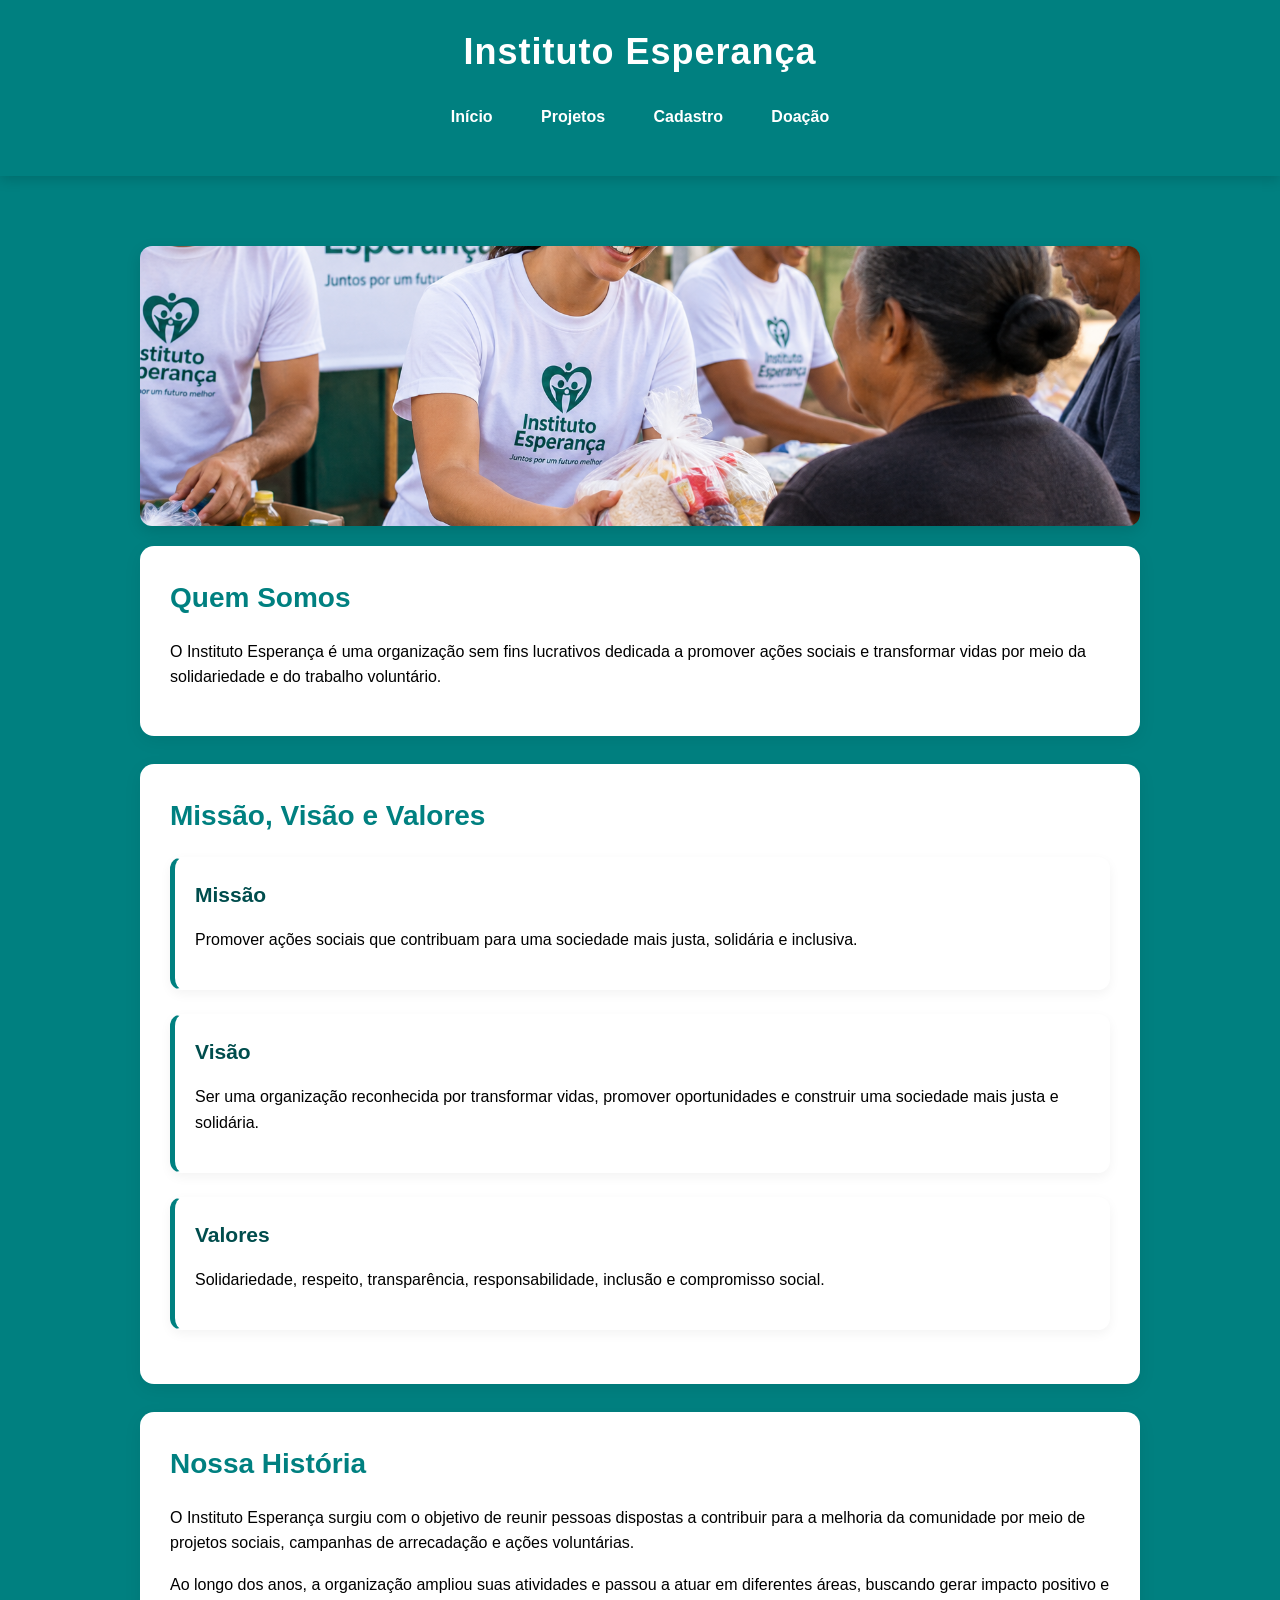
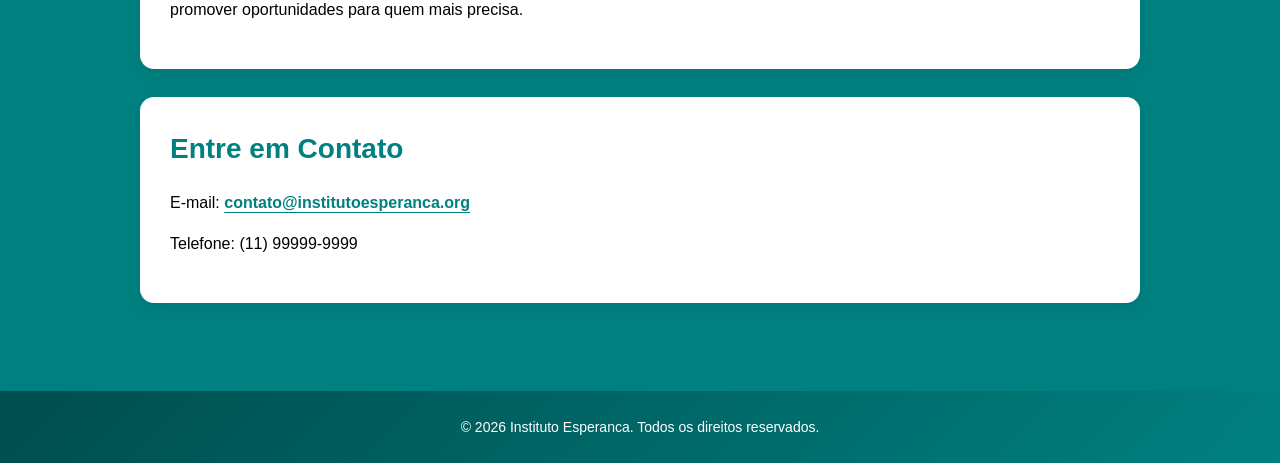
<file: index.html>
<!DOCTYPE html>
<html lang="pt-BR">

<head>
    <meta charset="UTF-8">
    <meta name="viewport" content="width=device-width, initial-scale=1.0">
    <title>Instituto Esperança</title>
    <meta name="description" content="Instituto Esperança: conheça nossos projetos e ações sociais para transformar vidas.">
    <link rel="stylesheet" href="CSS/style.css">
</head>

<body>
    <header>
        <h1>Instituto Esperança</h1>

        <nav>
            <a href="index.html" aria-current="page">Início</a>
            <a href="projetos.html">Projetos</a>
            <a href="cadastro.html">Cadastro</a>
            <a href="doacao.html">Doação</a>
        </nav>
    </header>

    <main>
        <div>
            <img src="imagens/ong.jpg" alt="Voluntários realizando uma ação social">
        </div>
        <section>
            <h2>Quem Somos</h2>
            <p> O Instituto Esperança é uma organização sem fins lucrativos dedicada a promover ações sociais e
                transformar vidas por meio da solidariedade e do trabalho voluntário.</p>
        </section>
        <section>
            <h2>Missão, Visão e Valores</h2>
            <article>
                <h3>Missão</h3>
                <p>Promover ações sociais que contribuam para uma sociedade mais justa, solidária e inclusiva.</p>
            </article>
            <article>
                <h3>Visão</h3>
                <p>Ser uma organização reconhecida por transformar vidas, promover oportunidades e construir uma sociedade mais justa e solidária.</p>
            </article>
            <article>
                <h3>Valores</h3>
                <p>Solidariedade, respeito, transparência, responsabilidade, inclusão e compromisso social.</p>
            </article>
        </section>
        <section>
            <h2>Nossa História</h2>
            <p>O Instituto Esperança surgiu com o objetivo de reunir pessoas dispostas a contribuir para a melhoria da
                comunidade por meio de projetos sociais, campanhas de arrecadação e ações voluntárias.</p>
            <p>Ao longo dos anos, a organização ampliou suas atividades e passou a atuar em diferentes áreas, buscando
                gerar impacto positivo e promover oportunidades para quem mais precisa.</p>
        </section>
        <section>
            <h2>Entre em Contato</h2>
            <address>
                <p>
                    E-mail:
                    <a href="mailto:contato@institutoesperanca.org">
                        contato@institutoesperanca.org
                    </a>
                </p>
                <p>Telefone: (11) 99999-9999</p>
            </address>
        </section>
    </main>
    <footer>
        <p>&copy; 2026 Instituto Esperanca. Todos os direitos reservados.</p>
    </footer>
</body>

</html>
</file>
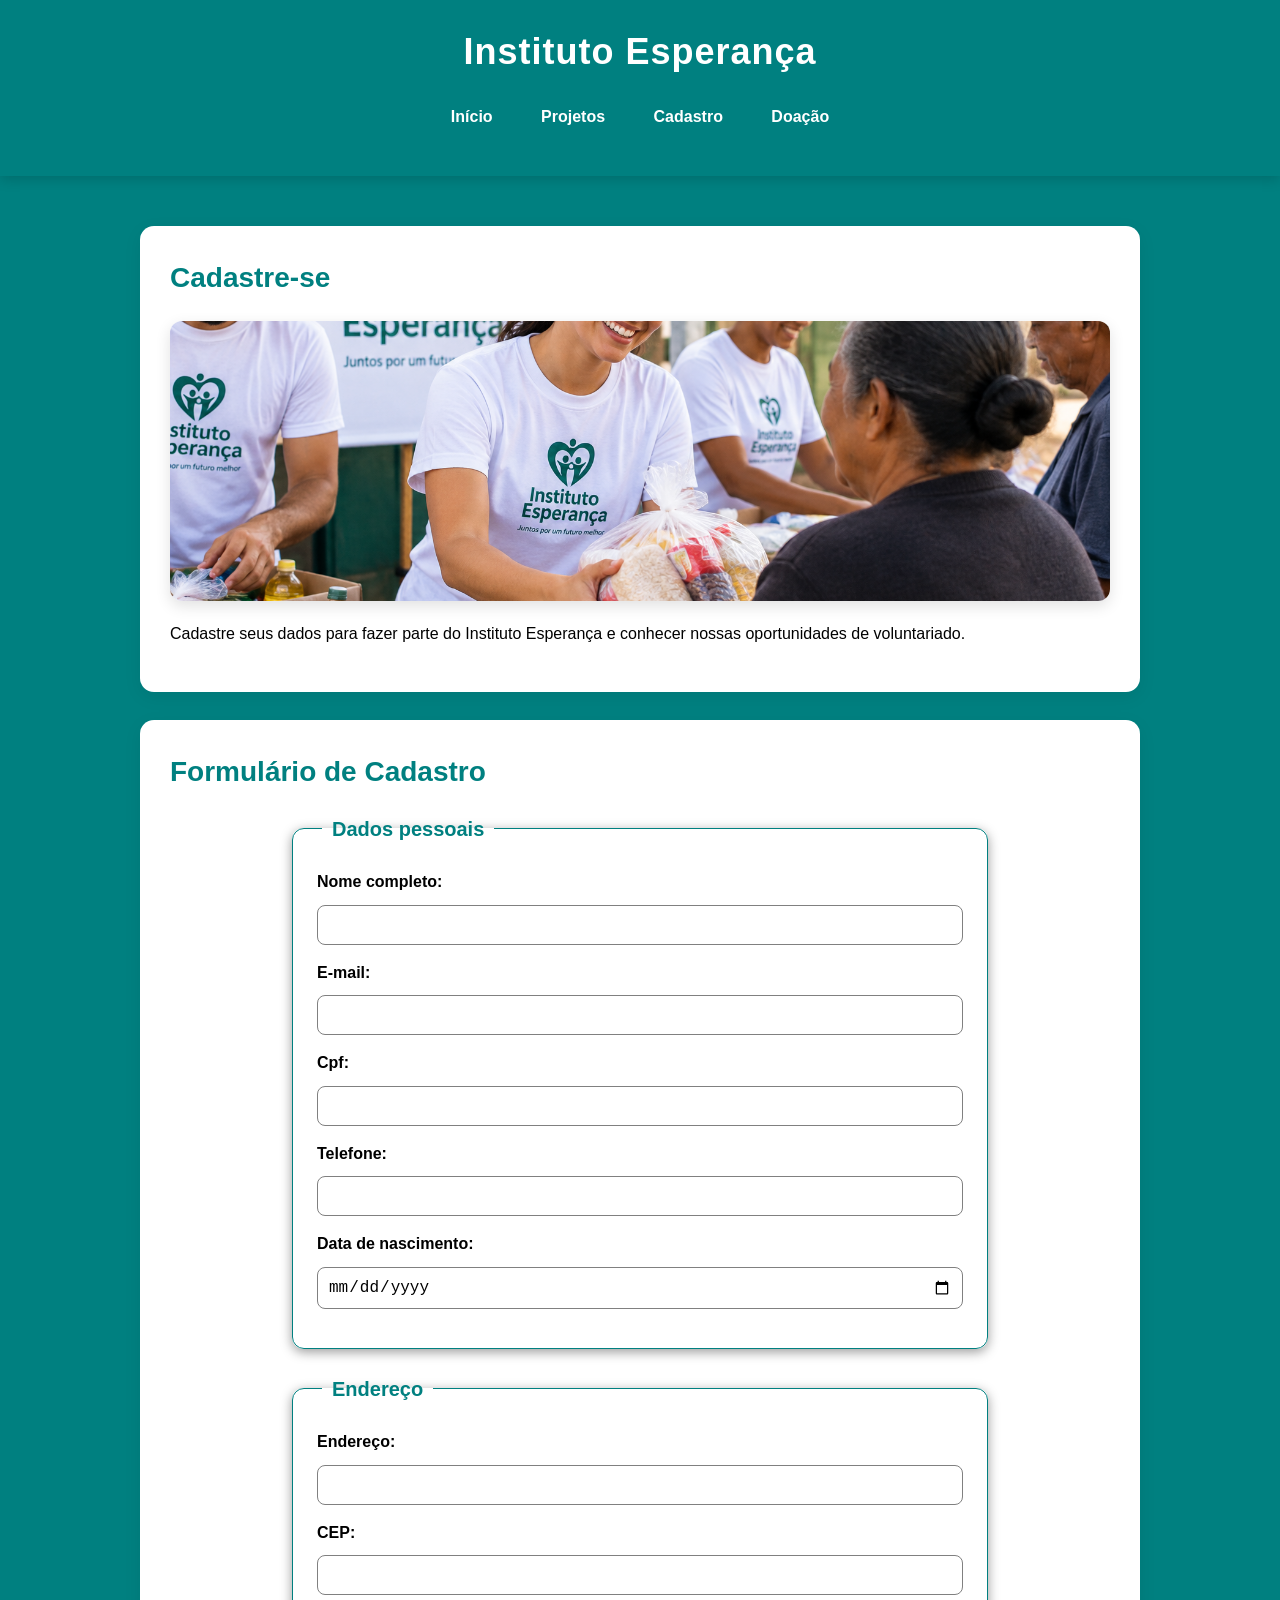
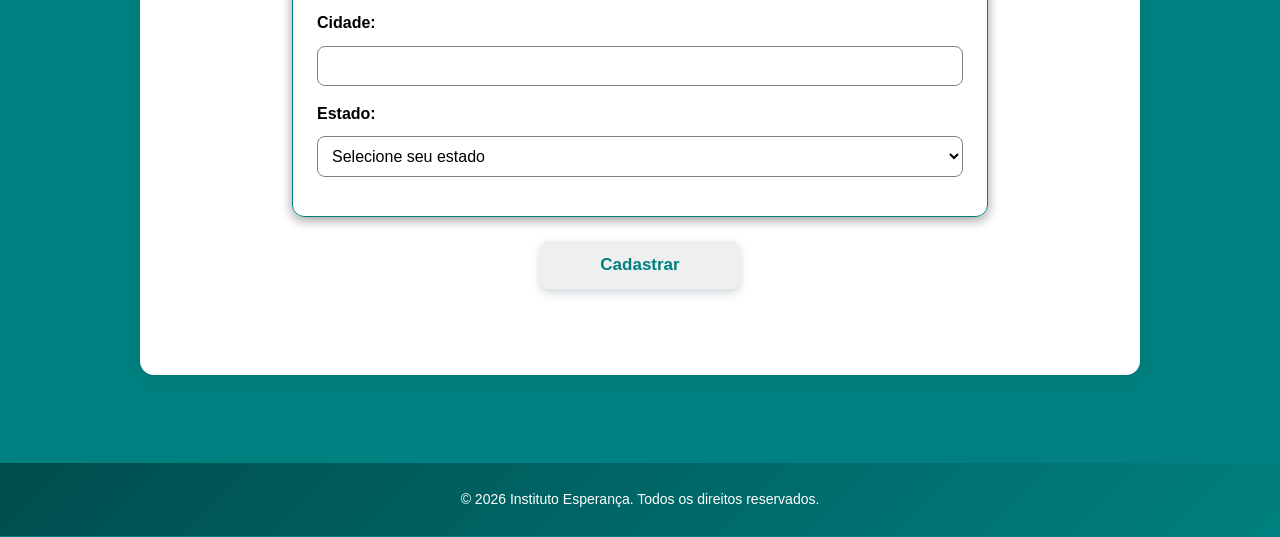
<file: cadastro.html>
<!DOCTYPE html>
<html lang="pt-BR">

<head>
    <meta charset="UTF-8">
    <meta name="viewport" content="width=device-width, initial-scale=1.0">
    <title>Cadastro - Instituto Esperança</title>
    <meta name="description" content="Cadastre-se no Instituto Esperança e faça parte das nossas ações sociais.">
    <link rel="stylesheet" href="CSS/style.css">
</head>

<body>
    <header>
        <h1>Instituto Esperança</h1>
        <nav>
            <a href="index.html">Início</a>
            <a href="projetos.html">Projetos</a>
            <a href="cadastro.html" aria-current="page">Cadastro</a>
            <a href="doacao.html">Doação</a>
        </nav>
    </header>
    <main>
        <section>
            <h2>Cadastre-se</h2>
            <img src="imagens/ong.jpg" alt="Voluntários do Instituto Esperança realizando uma ação social">
            <p>Cadastre seus dados para fazer parte do Instituto Esperança e conhecer nossas oportunidades de
                voluntariado.</p>
        </section>
        <section>
            <h2>Formulário de Cadastro</h2>
            <form id="formCadastro">
                <fieldset>
                    <legend>Dados pessoais</legend>
                    <label for="nome">Nome completo:</label>
                    <input type="text" id="nome" name="nome" required>
                    <label for="email">E-mail:</label>
                    <input type="email" id="email" name="email" required>
                    <label for="cpf">Cpf:</label>
                    <input type="text" id="cpf" name="cpf" required maxlength="14">
                    <label for="telefone">Telefone:</label>
                    <input type="tel" id="telefone" name="telefone" required maxlength="15">
                    <label for="data-nascimento">Data de nascimento:</label>
                    <input type="date" id="data-nascimento" name="data-nascimento" required>
                </fieldset>
                <fieldset>
                    <legend>Endereço</legend>
                    <label for="endereco">Endereço:</label>
                    <input type="text" id="endereco" name="endereco" required>
                    <label for="cep">CEP:</label>
                    <input type="text" id="cep" name="cep" required maxlength="9">
                    <label for="cidade">Cidade:</label>
                    <input type="text" id="cidade" name="cidade" required>
                    <label for="estado">Estado:</label>
                    <select id="estado" name="estado" required>
                        <option value="">Selecione seu estado</option>
                        <option value="AC">Acre</option>
                        <option value="AL">Alagoas</option>
                        <option value="AP">Amapá</option>
                        <option value="AM">Amazonas</option>
                        <option value="BA">Bahia</option>
                        <option value="CE">Ceará</option>
                        <option value="DF">Distrito Federal</option>
                        <option value="ES">Espírito Santo</option>
                        <option value="GO">Goiás</option>
                        <option value="MA">Maranhão</option>
                        <option value="MT">Mato Grosso</option>
                        <option value="MS">Mato Grosso do Sul</option>
                        <option value="MG">Minas Gerais</option>
                        <option value="PA">Pará</option>
                        <option value="PB">Paraíba</option>
                        <option value="PR">Paraná</option>
                        <option value="PE">Pernambuco</option>
                        <option value="PI">Piauí</option>
                        <option value="RJ">Rio de Janeiro</option>
                        <option value="RN">Rio Grande do Norte</option>
                        <option value="RS">Rio Grande do Sul</option>
                        <option value="RO">Rondônia</option>
                        <option value="RR">Roraima</option>
                        <option value="SC">Santa Catarina</option>
                        <option value="SP">São Paulo</option>
                        <option value="SE">Sergipe</option>
                        <option value="TO">Tocantins</option>
                    </select>
                </fieldset>
                <button type="submit">Cadastrar</button>
                <p id="mensagem"></p>
            </form>
        </section>
    </main>
    <footer>
        <p>&copy; 2026 Instituto Esperança. Todos os direitos reservados.</p>
    </footer>
    <script src="JS/script.js"></script>
</body>

</html>
</file>
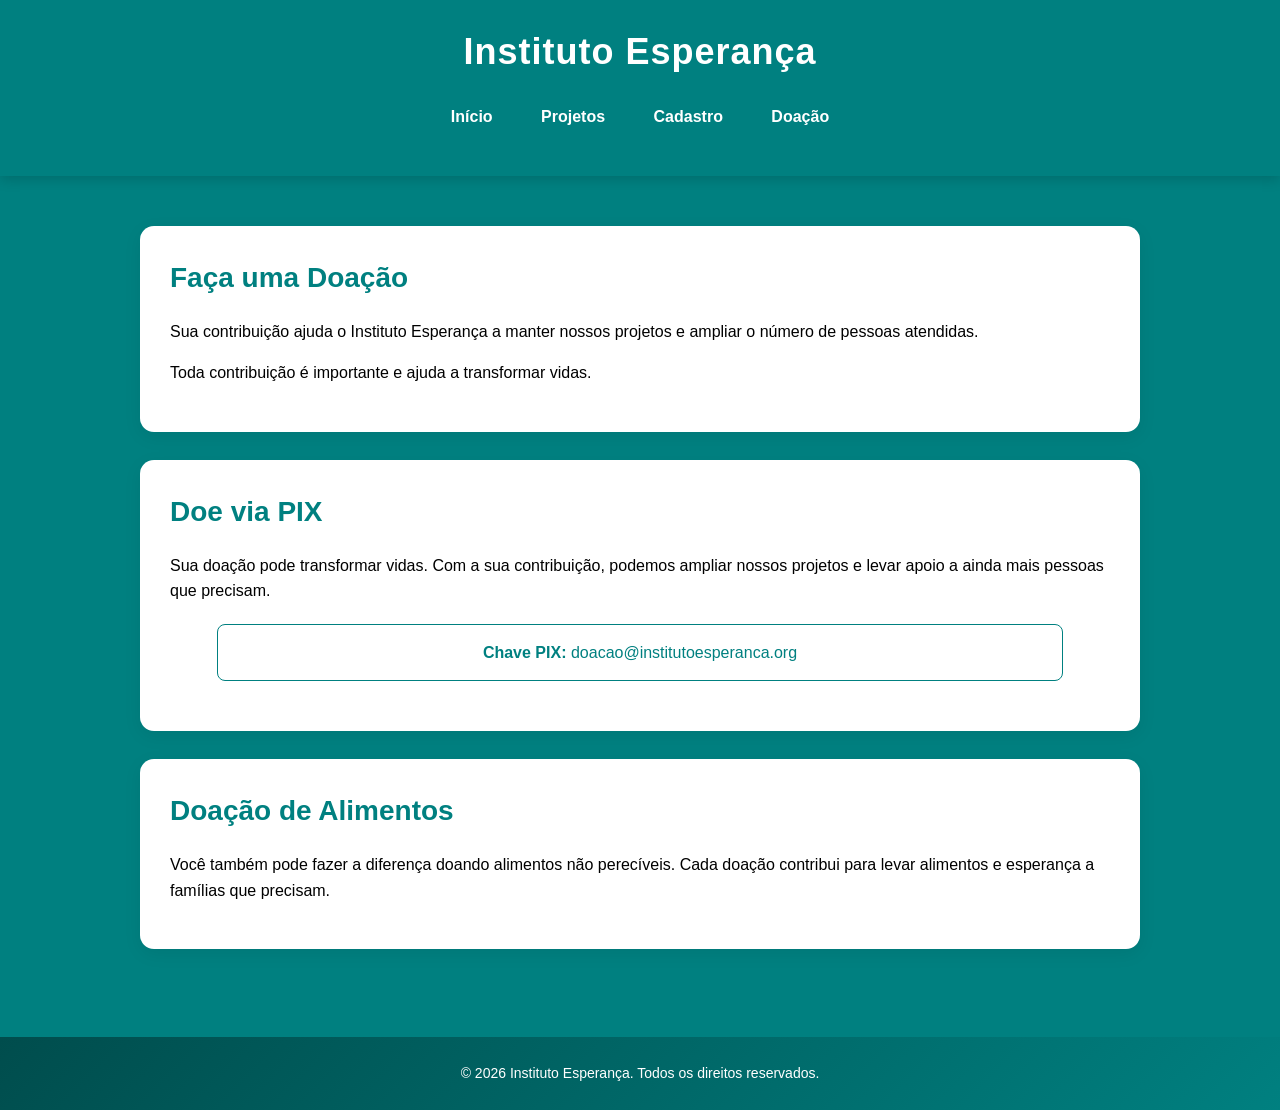
<file: doacao.html>
<!DOCTYPE html>
<html lang="en">
<head>
    <meta charset="UTF-8">
    <meta name="viewport" content="width=device-width, initial-scale=1.0">
    <title>Doação - Instituto Esperança</title>
    <meta name="description" content="Saiba como contribuir com o Instituto Esperança e apoiar nossos projetos sociais.">
    
    <link rel="stylesheet" href="CSS/style.css">
</head>
<body>
    <header>
    <h1>Instituto Esperança</h1>

    <nav>
        <a href="index.html">Início</a>
        <a href="projetos.html">Projetos</a>
        <a href="cadastro.html">Cadastro</a>
        <a href="doacao.html" aria-current="page">Doação</a>
    </nav>
</header>
<main>
    <section>
        <h2>Faça uma Doação</h2>
        <p>Sua contribuição ajuda o Instituto Esperança a manter nossos projetos e ampliar o número de pessoas atendidas.</p>
        <p>Toda contribuição é importante e ajuda a transformar vidas.</p>
    </section>
    <section>
        <h2>Doe via PIX</h2>
        <p>Sua doação pode transformar vidas. Com a sua contribuição, podemos ampliar nossos projetos e levar apoio a ainda mais pessoas que precisam.</p>
        <p class="chave-pix">
        <strong>Chave PIX:</strong> doacao@institutoesperanca.org</p>
    </section>
    <section>
        <h2>Doação de Alimentos</h2>

    <p>Você também pode fazer a diferença doando alimentos não perecíveis. Cada doação contribui para levar alimentos e esperança a famílias que precisam.</p>
    </section>
</main>
<footer>
    <p>&copy; 2026 Instituto Esperança. Todos os direitos reservados.</p>
</footer>
    <script src="JS/script.js"></script>
</body>
</html>
</file>
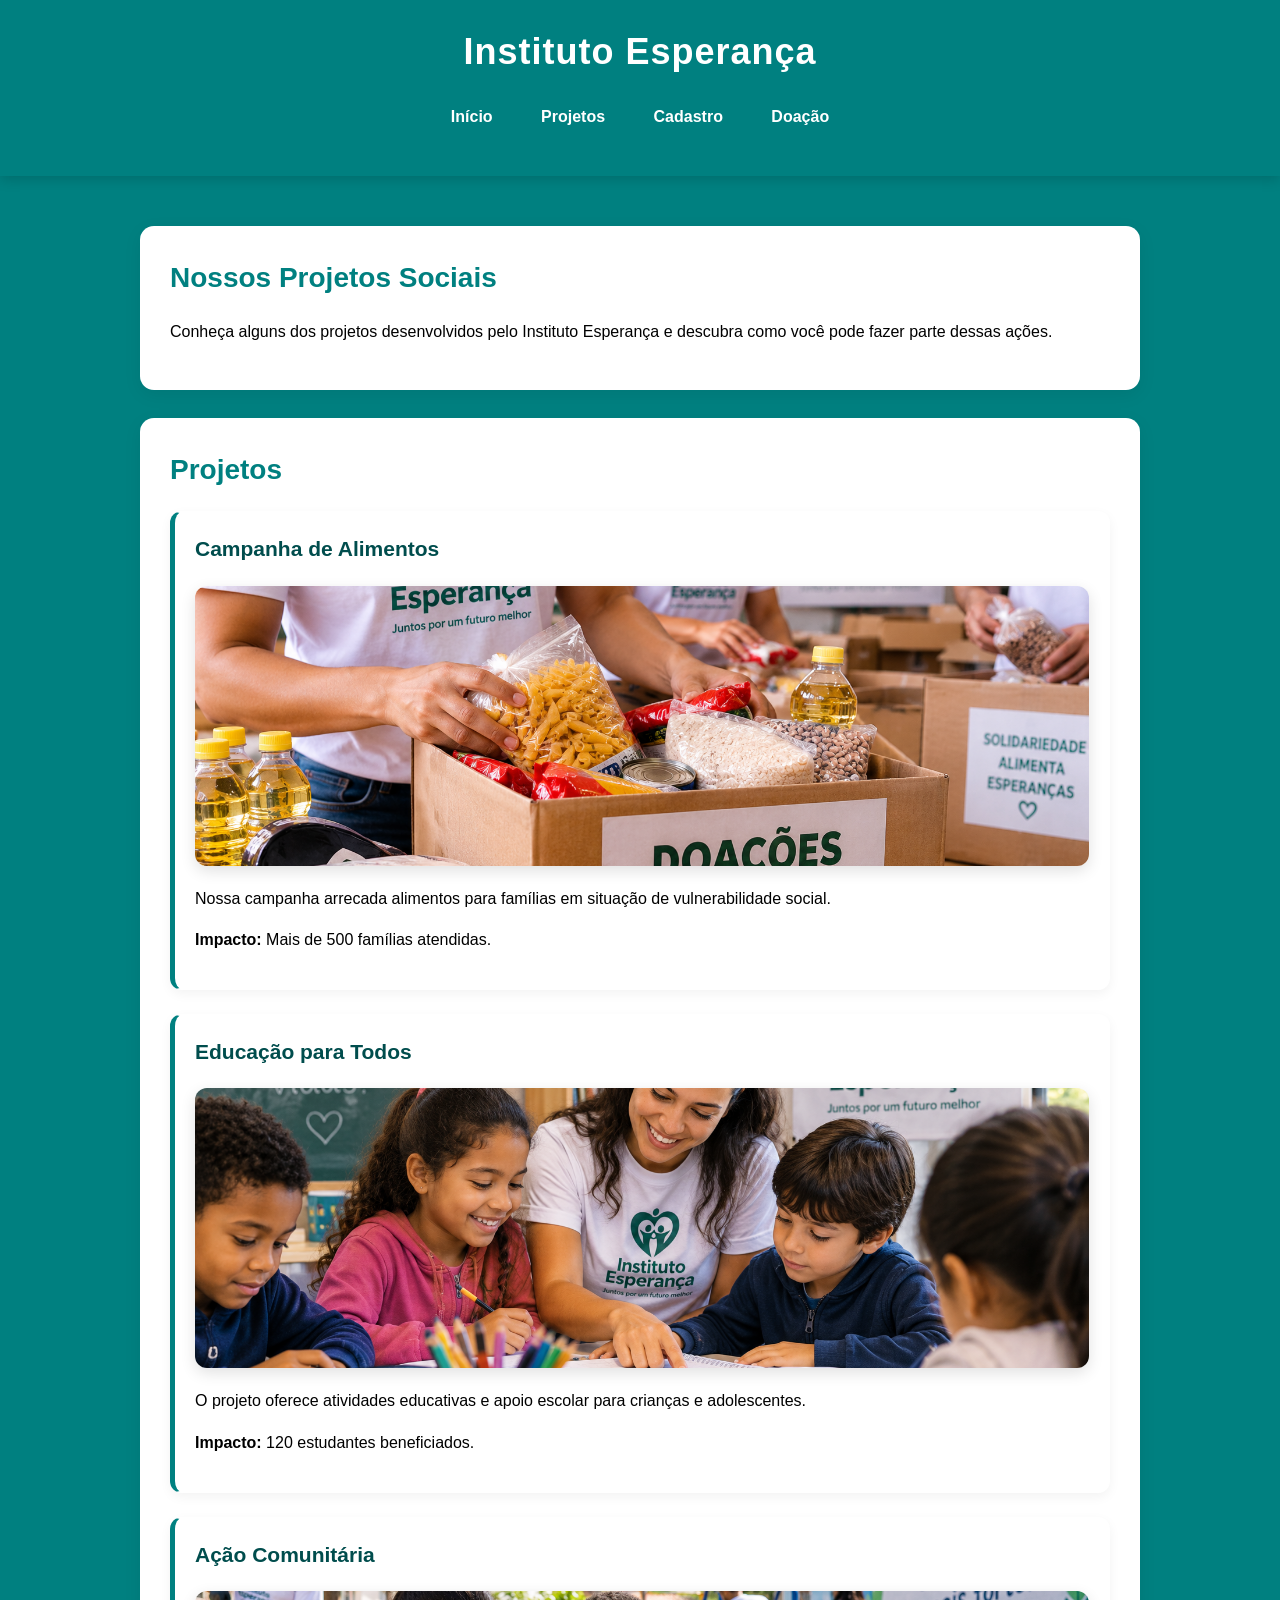
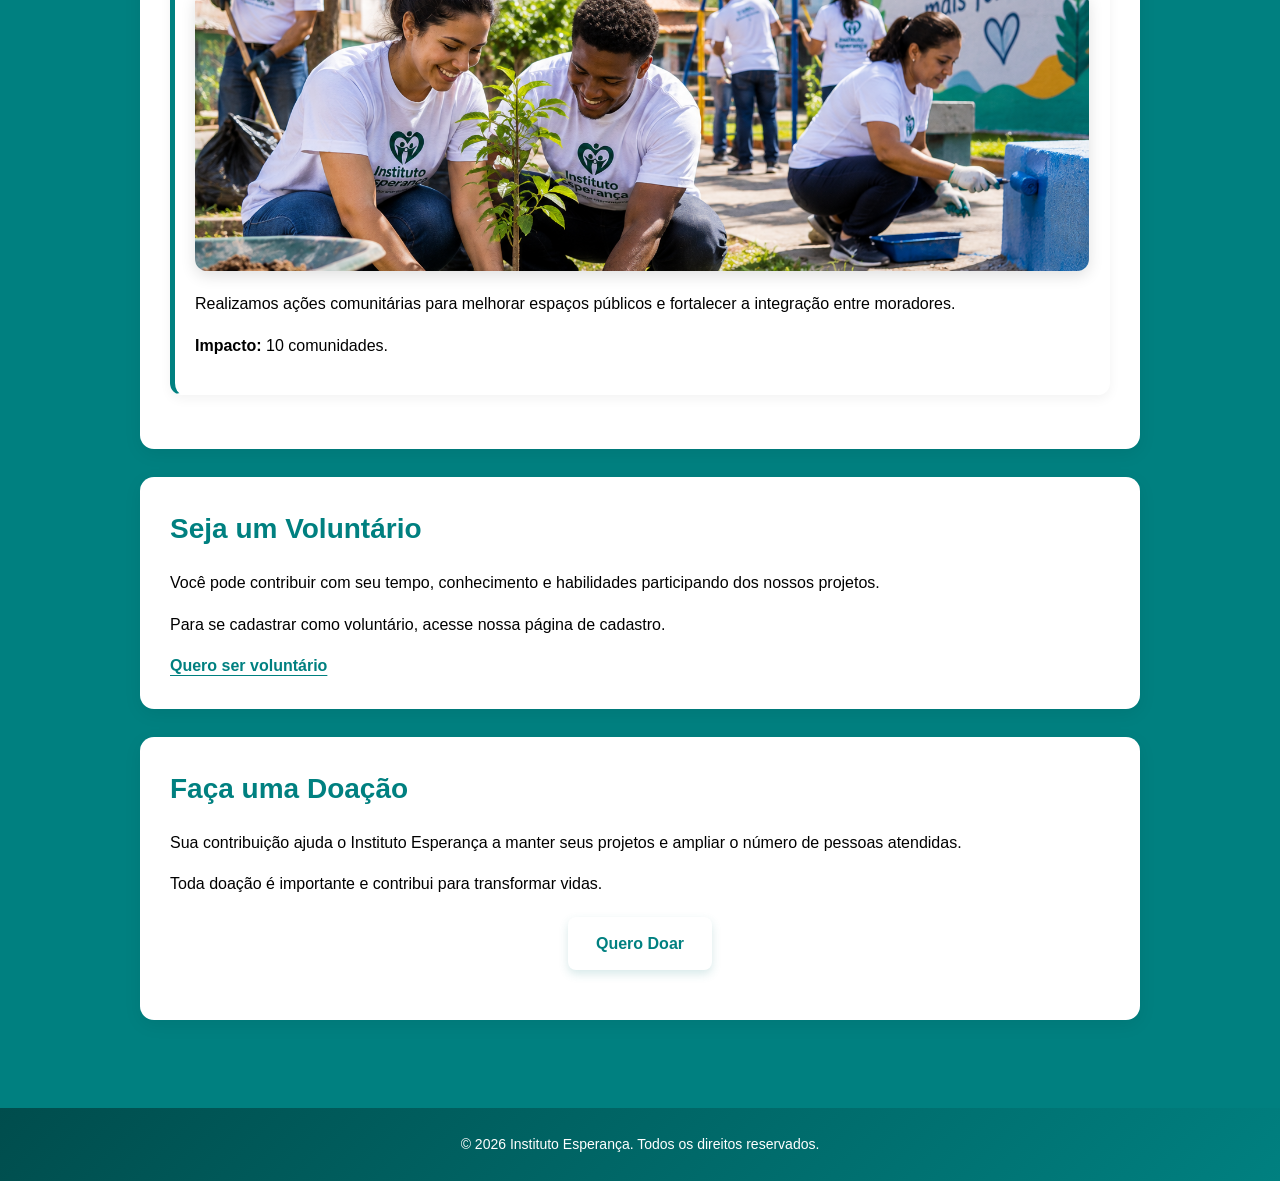
<file: projetos.html>
<!DOCTYPE html>
<html lang="pt-BR">

<head>
    <meta charset="UTF-8">
    <meta name="viewport" content="width=device-width, initial-scale=1.0">
    <title>Projetos - Instituto Esperança</title>
    <meta name="description"
        content="Conheça os projetos sociais do Instituto Esperança e saiba como participar e contribuir.">
    <link rel="stylesheet" href="CSS/style.css">
</head>
    <body>
    <header>
        <h1>Instituto Esperança</h1>
        <nav>
            <a href="index.html">Início</a>
            <a href="projetos.html" aria-current="page">Projetos</a>
            <a href="cadastro.html">Cadastro</a>
            <a href="doacao.html">Doação</a>
        </nav>
    </header>
    <main>
        <section>
            <h2>Nossos Projetos Sociais</h2>
            <p>Conheça alguns dos projetos desenvolvidos pelo Instituto Esperança e descubra como você pode fazer parte
                dessas ações.</p>
        </section>
        <section>
            <h2>Projetos</h2>
            <article>
                <h3>Campanha de Alimentos</h3>
                <img src="imagens/alimentos.jpg" alt="Voluntários organizando alimentos para doação">
                <p>Nossa campanha arrecada alimentos para famílias em situação de vulnerabilidade social.</p>
                <p><strong>Impacto:</strong> Mais de 500 famílias atendidas.</p>
            </article>
            <article>
                <h3>Educação para Todos</h3>
                <img src="imagens/educacao.jpg" alt="Crianças participando de uma atividade educativa">
                <p>O projeto oferece atividades educativas e apoio escolar para crianças e adolescentes.</p>
                <p><strong>Impacto:</strong> 120 estudantes beneficiados.</p>
            </article>
            <article>
                <h3>Ação Comunitária</h3>
                <img src="imagens/comunidade.jpg" alt="Voluntários participando de uma ação comunitária">
                <p>Realizamos ações comunitárias para melhorar espaços públicos e fortalecer a integração entre
                    moradores.</p>
                <p><strong>Impacto:</strong> 10 comunidades.</p>
            </article>
        </section>
        <section>
            <h2>Seja um Voluntário</h2>
            <p>Você pode contribuir com seu tempo, conhecimento e habilidades participando dos nossos projetos.</p>
            <p>Para se cadastrar como voluntário, acesse nossa página de cadastro.</p>
            <a href="cadastro.html">Quero ser voluntário</a>
        </section>
        <section>
            <h2>Faça uma Doação</h2>
            <p>Sua contribuição ajuda o Instituto Esperança a manter seus projetos e ampliar o número de pessoas
                atendidas.</p>
            <p>Toda doação é importante e contribui para transformar vidas.</p>

            <a href="doacao.html" class="botao-doacao">Quero Doar</a>
        </section>
    </main>
    <footer>
        <p>&copy; 2026 Instituto Esperança. Todos os direitos reservados.</p>
    </footer>

    <script src="JS/script.js"></script>
</body>

</html>
</file>
<file: CSS/style.css>
body {
    margin: 0;
    font-family: Arial, sans-serif;
    background-color: teal;
    color: black;
    line-height: 1.6;
}

header {
    background-color: linear-gradien(135deg, #004d4d, #008080);
    color: white;
    text-align: center;
    padding: 30px 20px;
    box-shadow: 0 4px 12px rgba(0, 0, 0, 0.15);
}

header h1 {
    margin: 0;
    font-size: 36px;
    font-weight: bold;
    letter-spacing: 1px;
    line-height: 1.2;
}

nav {
    margin-top: 15px;
}

nav a {
    display: inline-block;
    color: white;
    text-decoration: none;
    margin: 6px;
    padding: 10px 16px;
    border-radius: 6px;
    font-weight: bold;
    transition: background-color 0.3s, color 0.3s;
}

main {
    max-width: 1000px;
    margin: 30px auto;
    padding: 20px;
}

main section {
    background-color: white;
    margin-bottom: 28px;
    padding: 30px;
    border-radius: 14px;
    box-shadow: 0 5px 18px rgba(0, 0, 0, 0.07);
}

main h2 {
    color: teal;
    margin-top: 0;
    font-size: 28px;
    margin-bottom: 18px;
    font-weight: bold;
}

main img {
    max-width: 100%;
    width: 100%;
    height: 280px;
    display: block;
    margin: 20px auto;
    object-fit: cover;
    border-radius: 12px;
    box-shadow: 0 5px 15px rgba(0, 0, 0, 0.12);
}

main p {
    line-height: 1.6;
    font-size: 16px;
}

main a {
    color: teal;
    font-weight: bold;
    text-underline-offset: 4px;
    transition: color 0.3s;
}

main a:hover {
    color: teal;
}

.chave-pix {
    background-color: white;
    border: 1px solid teal;
    border-radius: 8px;
    padding: 15px;
    margin: 20px auto;
    text-align: center;
    color: teal;
    width: 90%;
    box-sizing: border-box;
}

footer {
    background: linear-gradient(135deg, #004d4d, teal);
    color: white;
    text-align: center;
    padding: 25px 20px;
    line-height: 1.6;
    margin-top: 40px;
}

article {
    background-color: white;
    padding: 20px;
    margin-bottom: 24px;
    border: 1px solid white;
    border-radius: 12px;
    border-left: 5px solid teal;
    box-shadow: 0 4px 12px rgba(0, 0, 0, 0.05);
    transition: transform 0.3s, box-shadow 0.3s;
}

article h3 {
    color: #004d4d;
    margin-top: 0;
    font-size: 21px;
    margin-bottom: 12px;
}

address {
    font-style: normal;
    line-height: 1.8;
}

nav a:hover {
    color: teal;
    background-color: white;
}

nav a:focus-visible {
    outline: 2px solid white;
    outline-offset: 3px;
}

button {
    background-color: linear-gradient(135deg, teal, #004d4d);
    color: teal;
    border: none;
    padding: 14px 28px;
    border-radius: 8px;
    cursor: pointer;
    font-size: 16px;
    font-weight: bold;
    box-shadow: 0 4px 10px rgba(0, 77, 77, 0.2);
    transition: transform 0.3s, box-shadow 0.3s;
}

button:hover {
    transform: translateY(-2px);
    box-shadow: 0 7px 15px rgba(0, 77, 77, 0.3);
}

form button {
    display: block;
    margin: 10px auto;
    min-width: 200px;
    padding: 14px 28px; 
    font-size: 17px;
}

input,
select {
    width: 100%;
    padding: 10px;
    margin-top: 5px;
    margin-bottom: 15px;
    border: 1px solid gray;
    border-radius: 8px;
    box-sizing: border-box;
    font-size: 16px;
    color: black;
    background-color: white;
    transition: border-color 0.3s, box-shadow 0.3s;
}

input:focus,
select:focus {
    outline: 2px solid powderblue;
    border-color: teal;
    background-color: #f7ffff;
    box-shadow: 0 0 0 3px rgba(0, 102, 102, 0.12);
}

label {
    font-weight: bold;
    color: black;
    cursor: pointer;
}

legend {
    color: teal;
    font-size: 20px;
    font-weight: bold;
    padding: 0 10px;
    margin-left: 5px;
}

fieldset {
    border: 1px solid teal;
    border-radius: 12px;
    padding: 24px;
    margin-bottom: 24px;
    background-color: white;
    box-shadow: 0 3px 12px rgba(0, 0, 0, 0.4);
}

#mensagem {
    color: teal;
    font-weight: bold;
    text-align: center;
    margin-top: 20px;
    padding: 10px;
    border-radius: 5px;
}

footer p {
    margin: 0;
    font-size: 14px;
}

@media (max-width: 600px) {
    header h1 {
        font-size: 26px;
    }

    main {
        padding: 10px;
    }

    nav a {
        display: block;
        margin: 10px 0;
        padding: 12px;
        background-color: teal;
        border: 1px solid rgba(255, 255, 255, 0.5); 
        border-radius: 8px; 
        text-align: center; 
        color: white; 
        text-decoration: none; 
        font-weight: bold;
    }

    form {
        width: 100%;
    }

    legend {
        font-size: 18px;
    }

    form button {
        width: 100%;
    }

    main section { 
        padding: 20px; 
    } 
    
    main h2 { 
        font-size: 24px; 
    } 
    
    article h3 { 
        font-size: 19px; 
    } 
    
    main img { 
        height: 220px; 
    }
}

form {
    max-width: 700px;
    margin: 0 auto;
}

form label {
    display: block;
    margin-bottom: 5px;
}

button:focus-visible {
    outline: 3px solid #004d4d;
    outline-offset: 3px;
}

.botao-doacao {
    display: block;
    width: fit-content;
    margin: 20px auto;
    padding: 14px 28px;
    background-color: linear-gradient(135deg, teal, #004d4d);
    color: teal;
    border-radius: 8px;
    text-decoration: none;
    font-weight: bold;
    box-shadow: 0 4px 10px rgba(55, 145, 145, 0.2);
    transition: transform 0.3s, box-shadow 0.3s;
}

.botao-doacao:hover {
    transform: translateY(-2px);
    box-shadow: 0 7px 15px rgba(0, 77, 77, 0.3);
}

.botao-doacao:focus-visible {
    outline: 3px solid #004d4d;
    outline-offset: 3px;
}
article:hover {
    transform: translateY(-5px);
    box-shadow: 0 8px 20px rgba(0, 0, 0, 0.12);
}

.chave-pix {
    background-color: white;
    border: 1px solid teal;
    border-radius: 8px;
    padding: 15px;
    text-align: center;
    color: teal;
}

.destaque {
    font-size: 19px; 
    line-height: 1.8; 
    color: #405b54; 
    max-width: 800px; 
    margin: 0 auto;
}
</file>
